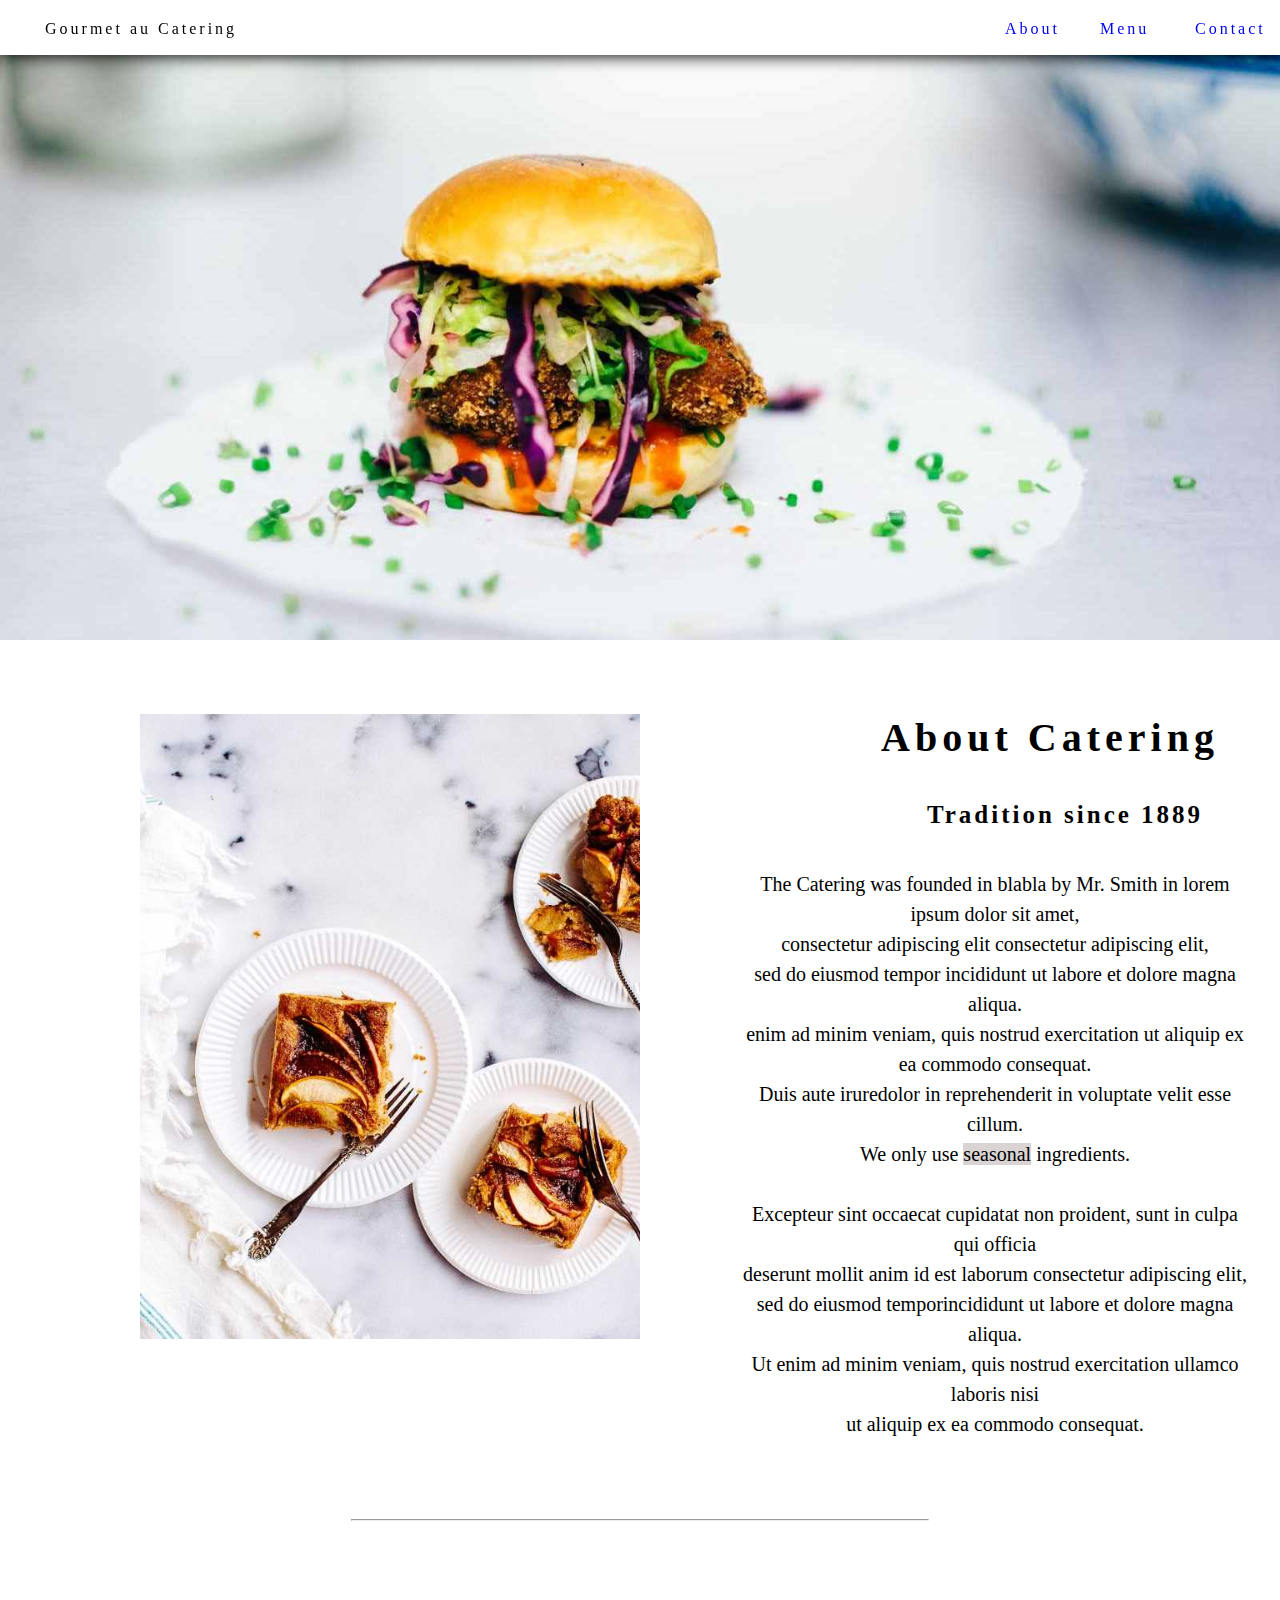
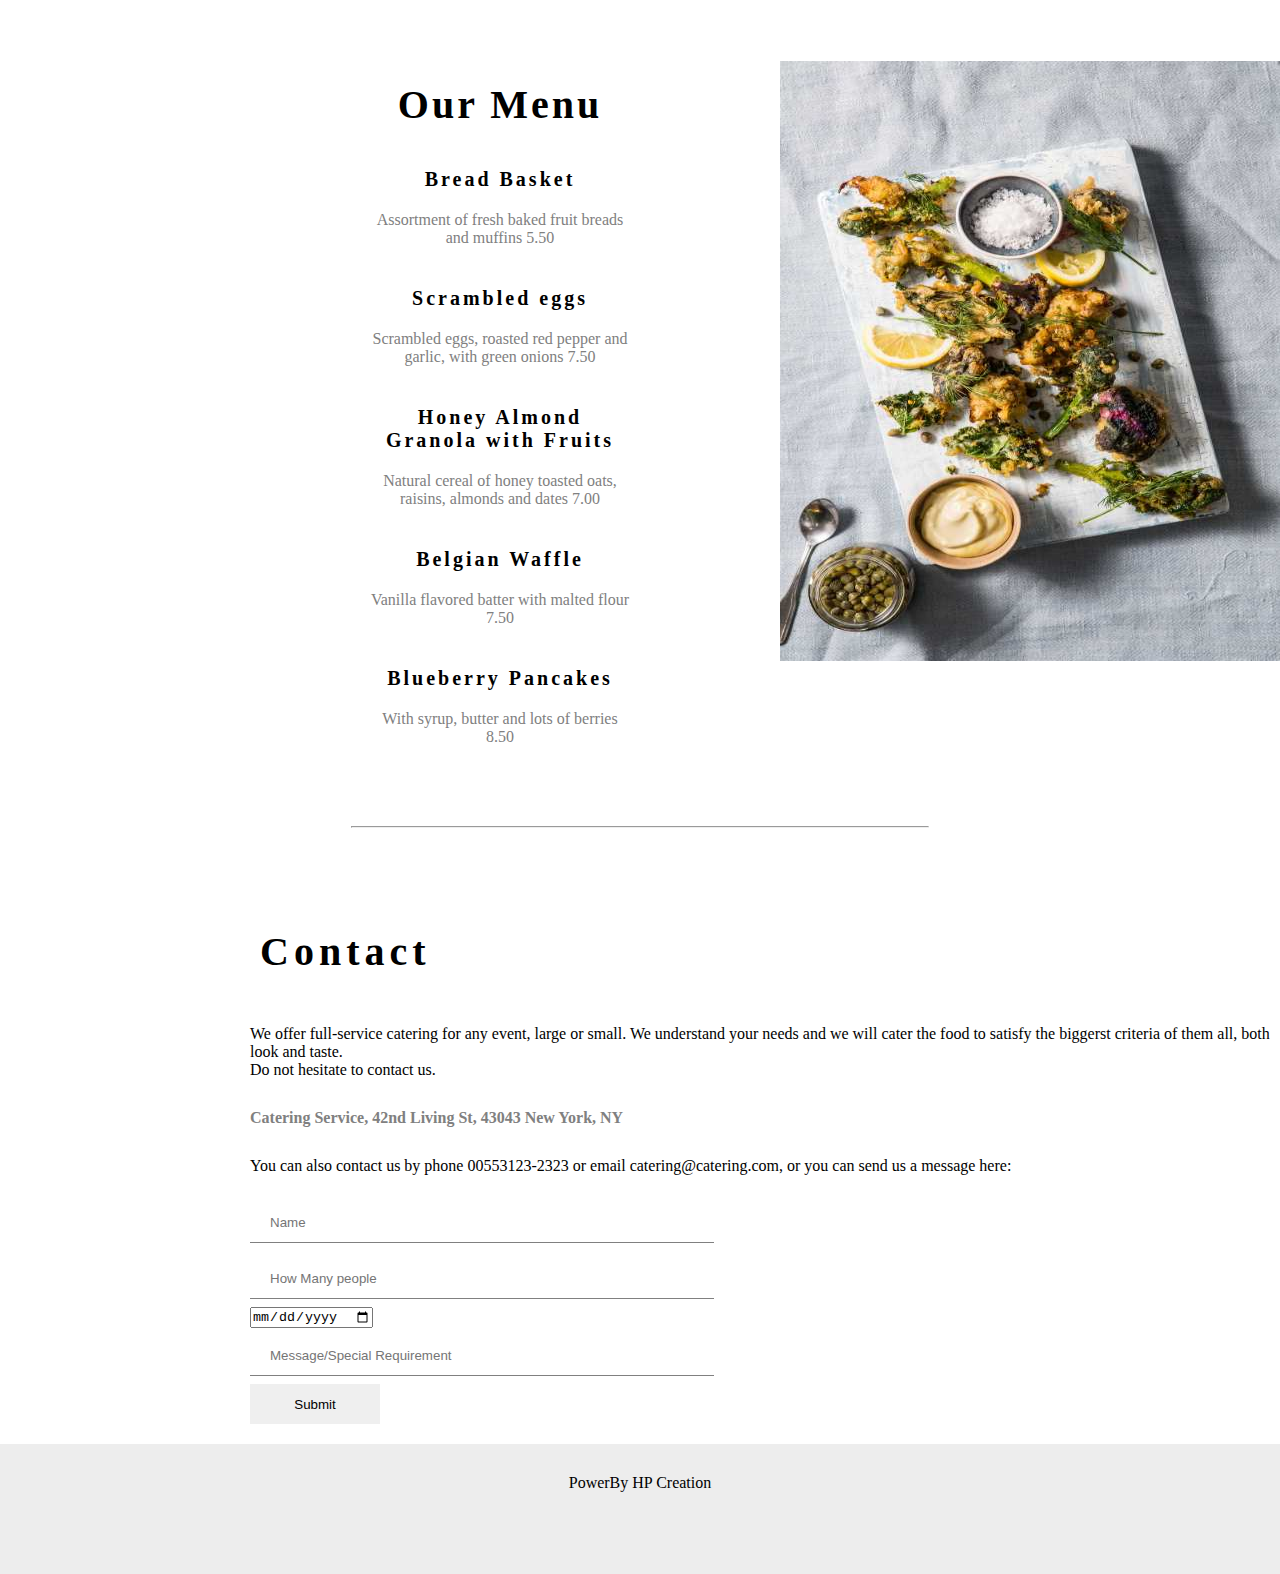
<file: Gourmet Catering Template/index.html>
<!DOCTYPE html>
<html lang="en">

<head>
    <meta charset="UTF-8">
    <meta name="viewport" content="width=device-width, initial-scale=1.0">
    <title>Document</title>
    <link rel="stylesheet" href="style.css">
</head>

<body>
    <nav class="main">
        <div class="navi">
            <p>Gourmet au Catering</p>

        </div>
        <div class="navv">
            <ul>
                <li><a href="#About">About</a></li>
                <li><a href="#Menuu">Menu</a></li>
                <li><a href="#fcont">Contact</a></li>
            </ul>
        </div>

    </nav>
    <div class="imgg">
        <img src="hamburger.jpg" alt="">
    </div>
    <center>
        <section id="About">
            <div class="fun">
                <img src="table.jpg">

            </div>
            <div class="fun1">
                <h1>About Catering</h1>
                <h4>Tradition since 1889</h4>
                <p> The Catering was founded in blabla by Mr. Smith in lorem ipsum
                    dolor sit amet,<br>
                    consectetur adipiscing
                    elit consectetur adipiscing elit,<br>
                    sed do eiusmod tempor incididunt ut labore et dolore magna aliqua.<br>
                    enim ad minim veniam, quis nostrud exercitation
                    ut aliquip ex ea commodo consequat.<br>
                    Duis aute iruredolor in reprehenderit in voluptate velit esse cillum.<br>
                    We only use <span style="background-color: rgb(217, 211, 211); width:15px">seasonal</span>
                    ingredients.<br><br>

                    Excepteur sint occaecat cupidatat non proident, sunt in culpa qui officia <br>
                    deserunt mollit anim id est
                    laborum consectetur adipiscing elit, <br>sed do eiusmod temporincididunt ut labore et dolore magna
                    aliqua.<br>
                    Ut enim ad minim veniam, quis nostrud exercitation ullamco laboris nisi <br>ut aliquip ex ea commodo
                    consequat.</p>
            </div>
        </section>
        <hr style="width: 45%;  margin-top:80px">
        <section id="Menuu">
            <section id="menubar">
                <div class="mainmenu">
                    <h1>Our Menu</h1>
                    <div class="menu2">
                        <h4>Bread Basket</h4>
                        <p>Assortment of fresh baked fruit breads and muffins 5.50</p>
                    </div>
                    <div class="menu3">
                        <h4>Scrambled eggs</h4>
                        <p>Scrambled eggs, roasted red pepper and garlic, with green onions 7.50</p>
                    </div>
                    <div class="menu4">
                        <h4>Honey Almond Granola with Fruits </h4>
                        <p>Natural cereal of honey toasted oats, raisins, almonds and dates 7.00</p>
                    </div>
                    <div class="menu5">
                        <h4>Belgian Waffle</h4>
                        <p>Vanilla flavored batter with malted flour 7.50</p>
                    </div>
                    <div class="menu6">
                        <h4>Blueberry Pancakes</h4>
                        <p>With syrup, butter and lots of berries 8.50</p>
                    </div>
                </div>
                <div class="menu1">
                    <img src="tablesetting.jpg">
                </div>
            </section>
        </section>
    </center>
    <center>
        <hr style="width: 45%;  margin-top:80px">
    </center>
    <section id="fcont">
        <div class="cont">

            <h1>Contact</h1>

        </div>

        <section id="mainfoot">


            <div class="foot">
                <p>We offer full-service catering for any event, large or small. We understand your needs and we will
                    cater
                    the food to satisfy the biggerst criteria of them all, both look and taste. <br> Do not hesitate to
                    contact
                    us.</p>
                <h4><span style="color: grey;">Catering Service, 42nd Living St, 43043 New York, NY</span></h4>
                <p>You can also contact us by phone 00553123-2323 or email catering@catering.com, or you can send us a
                    message here:</p>
            </div>
        </section>
    </section>

    <form class="sform">
        <input type="text" name="name" id="name" placeholder="Name"><br>
        <input type="text" name="people" id="people" placeholder="How Many people"><br>
        <input type="date"><br>
        <input type="text" name="message" id="message" placeholder="Message/Special Requirement"><br>

        <input type="Submit" name="Send Message" id="Send Message">
    </form>


    <div class="footer">
        <p>PowerBy HP Creation</p>
    </div>
</body>

</html>
</file>
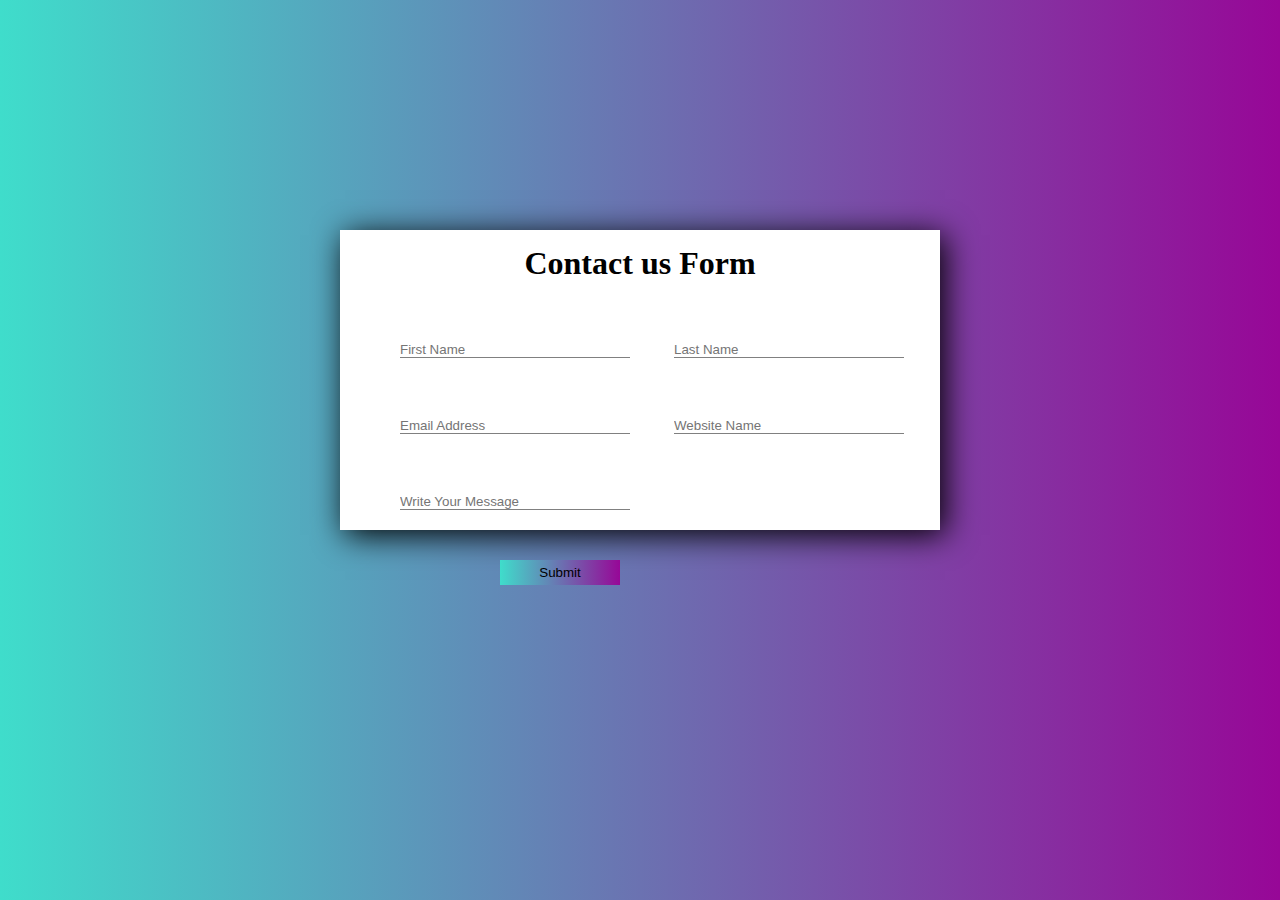
<file: Gourmet Catering Template/form.html>
<!DOCTYPE html>
<html lang="en">

<head>
    <meta charset="UTF-8">
    <meta name="viewport" content="width=device-width, initial-scale=1.0">
    <title>Document</title>
    <style>
        * {
            margin: 0;
            padding: 0;
        }

        body {

            background-image: linear-gradient(to right, rgb(63, 221, 203), rgb(151, 7, 151));
            background-size: cover;
            background-repeat: no-repeat;
            height: 100%;
            background-attachment: fixed;
        }

        .mainform {
            width: 600px;
            height: 300px;
            background-color: white;
            margin: auto;
            margin-top: 230px;
            box-shadow: 5px 5px 30px black;
        }

        .btn {
            margin-top: 30px;
            margin-left: 500px;
            border: none;
            color: red;

        }

        h1 {
            margin-top: 20px;
        }

        .form1 {
            margin-top: 20px;
            margin-left: 60px;


        }

        .form2 {
            margin-top: 20px;
            margin-left: 60px;

        }

        .form3 {
            margin-top: 20px;
            margin-left: 60px;


        }

        input[type=text] {
            border: none;
            border-bottom: 1px solid grey;
            padding-top: 40px;
            padding-left: px;
            width: 230px;




        }
        input [type=text]:hover{
            border: none;
        }

        input[type=email] {
            border: none;
            border-bottom: 1px solid grey;
            padding-top: 40px;
            width: 230px;
        }

        input[type=submit] {
            padding: 5px;
            width: 120px;
            border: none;
            background-image: linear-gradient(to right, rgb(63, 221, 203), rgb(151, 7, 151));
        }
        form h1{

            color: linear-gradient(to right, rgb(63, 221, 203), rgb(151, 7, 151));
        }
    </style>
</head>

<body>
    <section id=" main">
        <div class="mainform">
            <form>
                <center>
                    <h1 style="padding-top: 15px;">Contact us Form</h1>
                </center>
                <div class="form1">
                    <span style="padding-right: 40px;"><input type="text" name="firstname" id="firstname"
                            placeholder="First Name"></span>
                    <input type="text" name="Lastname" id="Lastname" placeholder="Last Name">
                </div>
                <div class="form2">
                    <span style="padding-right:40px"><input type="email" name="mail Address" id="mail Address"
                            placeholder="Email Address"></span>
                    <input type="text" name="Websitename" id="Websitename" placeholder="Website Name">
                </div>
                <div class="form3">
                    <input type="text" name="message" id="message" placeholder="Write Your Message">
                </div>
            </form>
        </div>
        <div class="btn">
            <input type="submit">
        </div>
    </section>

</body>

</html>
</file>
<file: Gourmet Catering Template/style.css>
* {
    margin: 0;
    padding: 0;
}

.main {
    width: 100%;
    height: 55px;
    background-color: white;
    color: black;
    box-shadow: 1px 1px 15px black;
    z-index: 1;
    position: fixed;


}


.navv ul {
    display: flex;
    list-style-type: none;
    float: right;
    margin-top: 10px;
   
 
    


}

.navv ul li {
    margin-right: 10px;
    padding-right: 40px;

    letter-spacing: 3px;

    padding-top: 10px;
    padding-left: 10px;

    width: 35px;
    height: 30px;

   
    

}
.navv ul li a{
    text-decoration: none;
}

.navv ul li:hover {
    background-color: rgb(207, 204, 204);
   


}

.navi p {
    float: left;
    margin-top: 10px;
    margin-left: 40px;
    letter-spacing: 3px;
    width: 200px;
    height: 30px;
    padding-top: 10px;
    padding-left: 5px;

}

.navi p:hover {
    background-color: rgb(207, 204, 204);
}



.imgg img {

    background-repeat: no-repeat;
    width: 100%;

}

section {

    display: flex;
    margin-top: 70px;
    margin-left: 140px;


}

.fun img {
    width: 500px;
    margin-left: 0;
}

.fun1 {
    margin-left: 30px;
}

.fun1 h1 {
    margin-left: 150px;
    font-size: 40px;
    letter-spacing: 5px;


}

.fun1 h4 {
    margin-left: 180px;
    padding-top: 40px;
    font-size: 25px;
    letter-spacing: 3px;
}

.fun1 p {
    margin-top: 40px;
    margin-right: 30px;
    line-height: 30px;
    padding-left: 70px;
    font-size: 20px;

}


.menu1 {
    padding-left: 150px;
}

.menu1 img {
    width: 500px;
    height: 600px;
}

.mainmenu {
    margin-top: 20px;
}

.mainmenu h1 {
    font-size: 40px;
    letter-spacing: 3px;
}

.menu h4 {
    margin-top: 40px;
    margin-top: 40px;
    font-size: 16px;

}

.menu2 {
    margin-top: 40px;
    font-size: 16px;
}

.menu3 {
    margin-top: 40px;
    font-size: 16px;
}

.menu4 {
    margin-top: 40px;
    font-size: 16px;
}

.menu5 {
    margin-top: 40px;
    font-size: 16px;
}

.menu6 {
    margin-top: 40px;
    font-size: 16px;

}

.menu2 h4 {
    letter-spacing: 3px;
    font-size: 20px;

}

.menu3 h4 {
    letter-spacing: 3px;
    font-size: 20px;

}

.menu4 h4 {
    letter-spacing: 3px;
    font-size: 20px;

}

.menu5 h4 {
    letter-spacing: 3px;
    font-size: 20px;

}

.menu6 h4 {
    letter-spacing: 3px;
    font-size: 20px;

}

.menu2 p {
    padding-top: 20px;
    color: grey;
}

.menu3 p {
    padding-top: 20px;
    color: grey;
}

.menu4 p {
    padding-top: 20px;
    color: grey;
}

.menu5 p {
    padding-top: 20px;
    color: grey;
}

.menu6 p {
    padding-top: 20px;
    color: grey;
}

#menubar {
    margin-left: 230px;
}

#mainfoot {
    margin-left: 240px;
    margin-top: 0;

}

.foot {
    margin-top: 20px;
}
.foot p{
    padding-top: 30px;
}
.foot h4{
    padding-top: 30px;
}
.cont{
margin-top: 100px;
margin-left: 250px;
}

.cont h1 {
    letter-spacing: 5px;
    font-size: 40px;
   
}
#fcont{
    display: block;
    margin-left: 10px;
}
input[type=text]
{
    width:45%;
    padding: 12px 20px;
    margin: 8px 0;
    display: inline-block;
    /*border-radius: 14px;*/
    box-sizing: border-box;
    border: none;
    border-bottom:1px solid grey;
   
    
}
.sform{
    margin-left: 250px;
    margin-top: 20px;
}
input[type=submit]{
    width: 130px;
    border: none;
    height: 40px;
}
input[type=submit]:hover{
    background-color: grey;
}
.footer{
    width: 100%;
    height: 130px;
    background-color: rgb(237, 237, 237);
    margin-top: 20px;
}
.footer p{
    text-align: center;
    padding-top: 30px;
}
</file>
